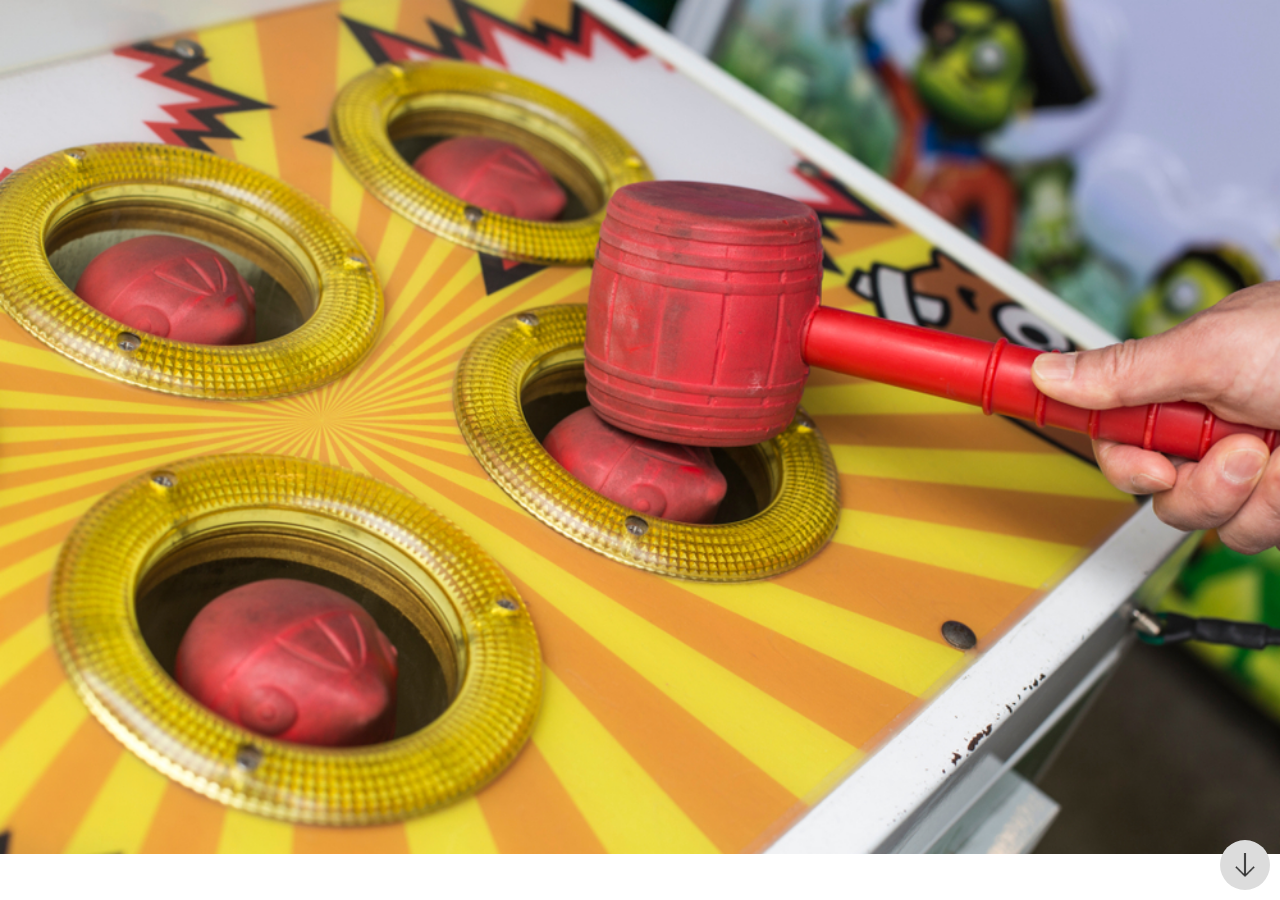
<file: index.html>
<!DOCTYPE html>
<html lang="pt-BR">
<head>
    <meta charset="UTF-8">
    <meta name="viewport" content="width=device-width, initial-scale=1.0">
    <link rel="stylesheet" href="estilo.css">
    <title>Whac-A-Mole</title>
</head>
<body>
    <section>
        <div class="banner">
            <img src="imagens/Whac-A-Mole.jpg" alt="Imagem do jogo físico">
        </div>
    </section>
    <footer>
        <div class="nextPage">
            <a href="regras.html" class="circulo">
                <img src="imagens/arrow-down.png" alt="seta para baixo" class="arrow">
            </a>
        </div>
    </footer>
</body>
</file>
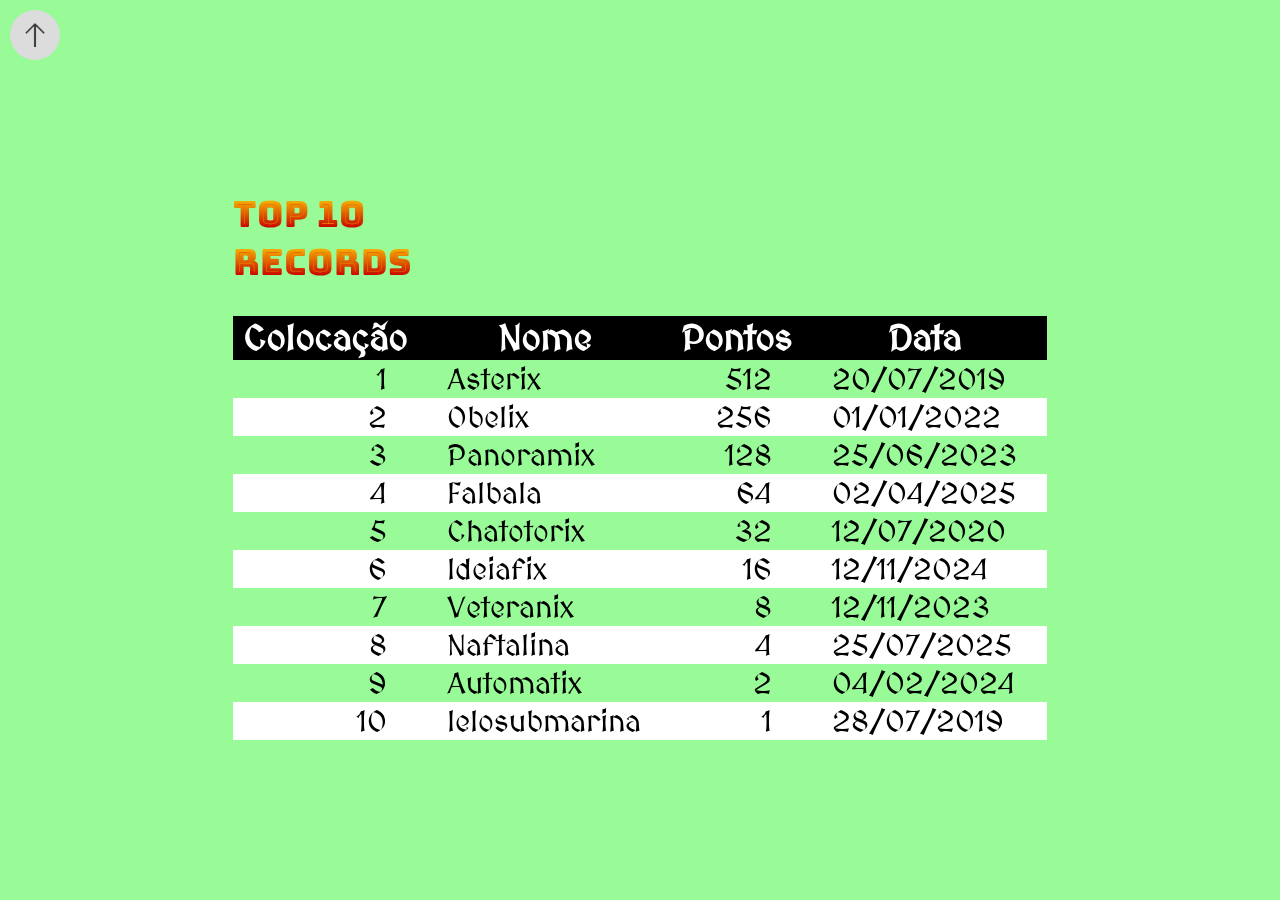
<file: recordes.html>
<!DOCTYPE html>
<html lang="pt-BR">
<head>
    <meta charset="UTF-8">
    <meta name="viewport" content="width=device-width, initial-scale=1.0">
    <link rel="preconnect" href="https://fonts.googleapis.com">
    <link rel="preconnect" href="https://fonts.gstatic.com" crossorigin>
    <link href="https://fonts.googleapis.com/css2?family=MedievalSharp&display=swap" rel="stylesheet">
    <link href="https://fonts.googleapis.com/css2?family=Bungee+Spice&display=swap" rel="stylesheet">
    <link rel="stylesheet" href="estilo.css">
    <title>Recordistas do Whac-A-Mole</title>
</head>
<body>
    <header>
        <div class="previousPage">
            <a href="tabuleiro.html" class="circulo">
                <img src="imagens/arrow-up.png" alt="seta para cima" class="arrow">
            </a>
        </div>
    </header>
    <section class="records">
        <div class="contentBox">
            <h2 class="heading">Top 10<br>Records</h2>
            <table>
                <thead>
                    <tr>
                        <th>Colocação</th>
                        <th>Nome</th>
                        <th>Pontos</th>
                        <th>Data</th>
                    </tr>
                </thead>
                <tbody>
                    <tr>
                        <td>1</td>
                        <td>Asterix</td>
                        <td>512</td>
                        <td>20/07/2019</td>
                    </tr>
                    <tr>
                        <td>2</td>
                        <td>Obelix</td>
                        <td>256</td>
                        <td>01/01/2022</td>
                    </tr>
                    <tr>
                        <td>3</td>
                        <td>Panoramix</td>
                        <td>128</td>
                        <td>25/06/2023</td>
                    </tr>
                    <tr>
                        <td>4</td>
                        <td>Falbala</td>
                        <td>64</td>
                        <td>02/04/2025</td>
                    </tr>
                    <tr>
                        <td>5</td>
                        <td>Chatotorix</td>
                        <td>32</td>
                        <td>12/07/2020</td>
                    </tr>
                    <tr>
                        <td>6</td>
                        <td>Ideiafix</td>
                        <td>16</td>
                        <td>12/11/2024</td>
                    </tr>
                    <tr>
                        <td>7</td>
                        <td>Veteranix</td>
                        <td>8</td>
                        <td>12/11/2023</td>
                    </tr>
                    <tr>
                        <td>8</td>
                        <td>Naftalina</td>
                        <td>4</td>
                        <td>25/07/2025</td>
                    </tr>
                    <tr>
                        <td>9</td>
                        <td>Automatix</td>
                        <td>2</td>
                        <td>04/02/2024</td>
                    </tr>
                    <tr>
                        <td>10</td>
                        <td>Ielosubmarina</td>
                        <td>1</td>
                        <td>28/07/2019</td>
                    </tr>
                </tbody>
            </table>
        </div>
    </section>
</body>
</html>
</file>
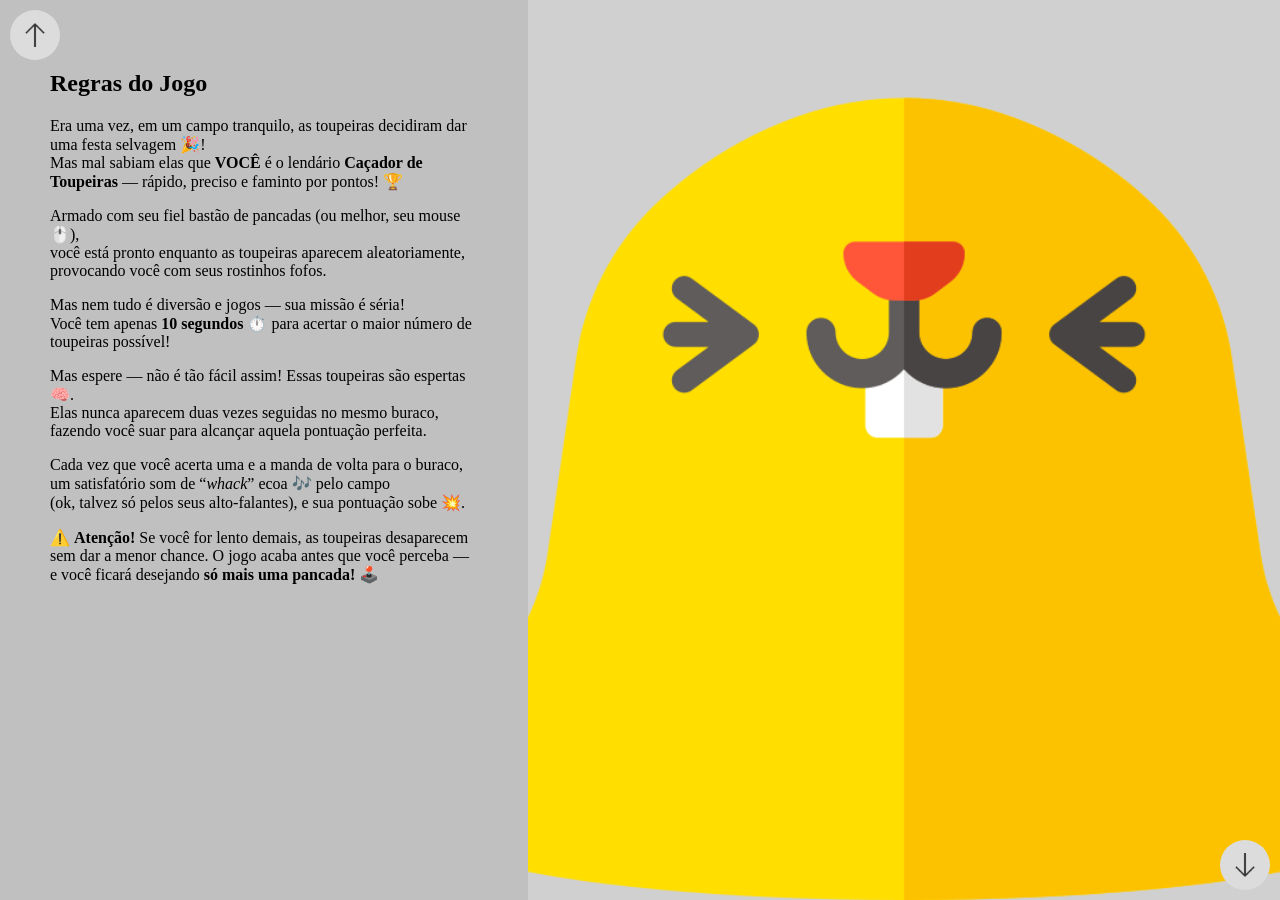
<file: regras.html>
<!DOCTYPE html>
<html lang="pt-BR">
<head>
    <meta charset="UTF-8">
    <meta name="viewport" content="width=device-width, initial-scale=1.0">
    <link rel="stylesheet" href="estilo.css">
    <title>Regras do Jogo</title>
</head>
<body>
    <header>
        <div class="previousPage">
            <a href="index.html" class="circulo">
                <img src="imagens/arrow-up.png" alt="seta para cima" class="arrow">
            </a>
        </div>
    </header>
    <section class="regras">
        <div class="contentBox">
            <h2 class="heading">Regras do Jogo</h2>
            <p class="text">
            <p>Era uma vez, em um campo tranquilo, as toupeiras decidiram dar uma festa selvagem 🎉!<br>
            Mas mal sabiam elas que <strong>VOCÊ</strong> é o lendário <strong>Caçador de Toupeiras</strong> — rápido, preciso e faminto por pontos! 🏆</p>
            <p>Armado com seu fiel bastão de pancadas (ou melhor, seu mouse 🖱️),<br>
            você está pronto enquanto as toupeiras aparecem aleatoriamente,<br>
            provocando você com seus rostinhos fofos.</p>
            <p>Mas nem tudo é diversão e jogos — sua missão é séria!<br>
            Você tem apenas <strong>10 segundos ⏱️</strong> para acertar o maior número de toupeiras possível!</p>
            <p>Mas espere — não é tão fácil assim! Essas toupeiras são espertas 🧠.<br>
            Elas nunca aparecem duas vezes seguidas no mesmo buraco,<br>
            fazendo você suar para alcançar aquela pontuação perfeita.</p>
            <p>Cada vez que você acerta uma e a manda de volta para o buraco,<br>
            um satisfatório som de “<em>whack</em>” ecoa 🎶 pelo campo<br>
            (ok, talvez só pelos seus alto-falantes), e sua pontuação sobe 💥.</p>
            <p>⚠️ <strong>Atenção!</strong> Se você for lento demais, as toupeiras desaparecem<br>
            sem dar a menor chance. O jogo acaba antes que você perceba —<br>
            e você ficará desejando <strong>só mais uma pancada!</strong> 🕹️</p>
            </p>
        </div>
        <div class="imgBox"></div>
    </section>
    <footer>
        <div class="nextPage">
            <a href="tabuleiro.html" class="circulo">
                <img src="imagens/arrow-down.png" alt="seta para baixo" class="arrow">
            </a>
        </div>
    </footer>
</body>
</html>
</file>
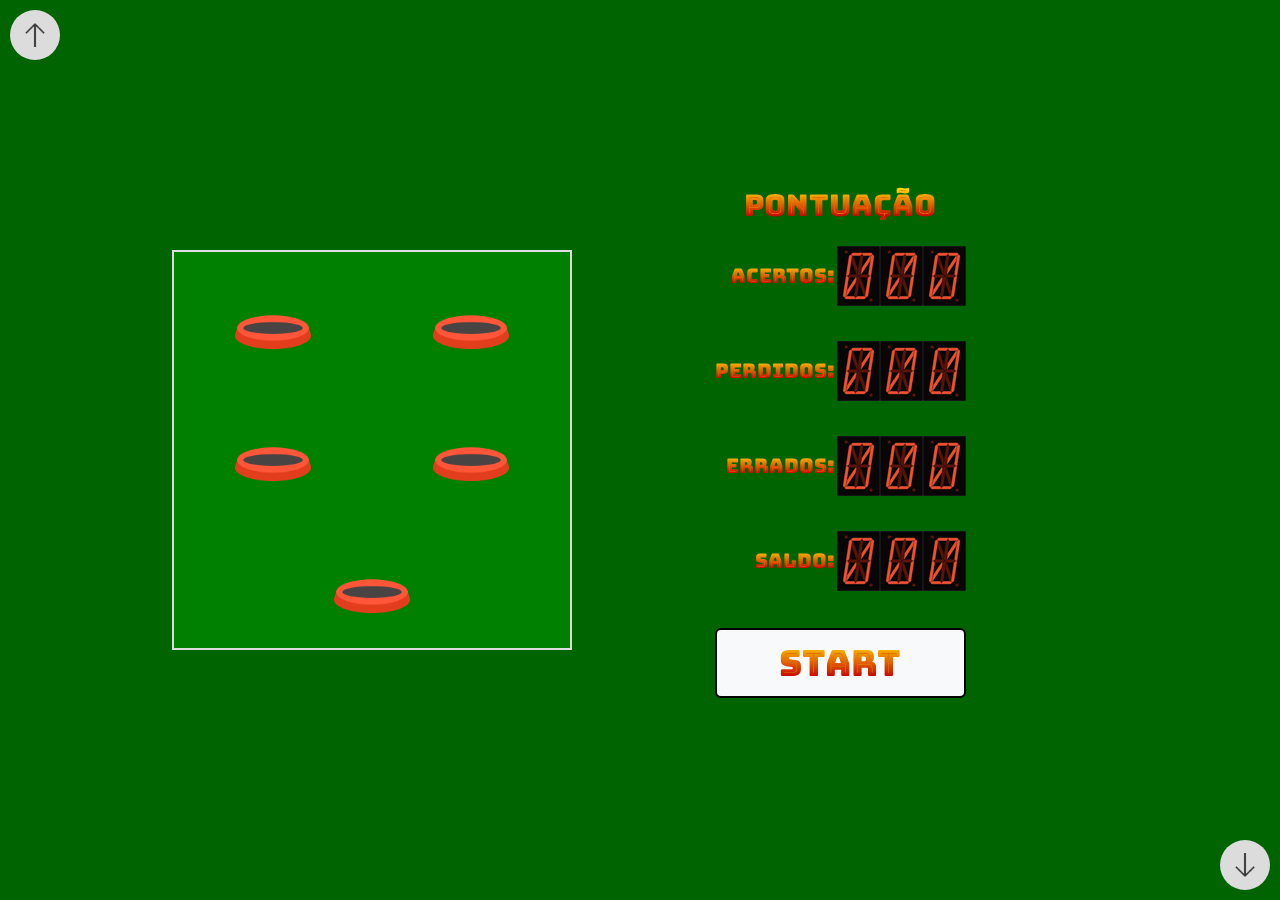
<file: tabuleiro.html>
<!DOCTYPE html>
<html lang="pt-BR">
<head>
    <meta charset="UTF-8">
    <meta name="viewport" content="width=device-width, initial-scale=1.0">
    <link rel="stylesheet" href="estilo.css">
    <link rel="preconnect" href="https://fonts.googleapis.com">
    <link rel="preconnect" href="https://fonts.gstatic.com" crossorigin>
    <link href="https://fonts.googleapis.com/css2?family=Bungee+Spice&display=swap" rel="stylesheet">
    <link href="https://cdn.jsdelivr.net/npm/bootstrap@5.3.8/dist/css/bootstrap.min.css" 
    rel="stylesheet" 
    integrity="sha384-sRIl4kxILFvY47J16cr9ZwB07vP4J8+LH7qKQnuqkuIAvNWLzeN8tE5YBujZqJLB" 
    crossorigin="anonymous">
    <script src="Whac-a-mole.js"></script>
    <title>Tabuleiro do Jogo</title>
</head>
<body>
    <header>
        <div class = "previousPage">
            <a href="regras.html" class="circulo">
                <img src="imagens/arrow-up.png" alt="seta para cima" class="arrow">
            </a>
        </div>
    </header>
    <section class="tabuleiro" id="tabuleiro">
        <div class="gramado" id="gramado">
            <img src="imagens/hole.png" alt="buraco vazio" class="hole" id="buraco0">
            <img src="imagens/hole.png" alt="buraco vazio" class="hole" id="buraco1">
            <img src="imagens/hole.png" alt="buraco vazio" class="hole" id="buraco2">
            <img src="imagens/hole.png" alt="buraco vazio" class="hole" id="buraco3">
            <img src="imagens/hole.png" alt="buraco vazio" class="hole" id="buraco4">
        </div>
        <div class="pontos">
            <table>
                <thead>
                    <tr><th colspan="2">Pontuação</th></tr>
                </thead>
                <tbody>
                    <tr>
                        <td>Acertos:</td>
                        <td class="pontuacao" id="acertos"><img src="imagens/caractere_0.gif" alt="0"><img src="imagens/caractere_0.gif" alt="0"><img src="imagens/caractere_0.gif" alt="0">
                        </td>
                    </tr>
                    <tr>
                        <td>Perdidos:</td>
                        <td class="pontuacao" id="acertos"><img src="imagens/caractere_0.gif" alt="0"><img src="imagens/caractere_0.gif" alt="0"><img src="imagens/caractere_0.gif" alt="0">
                        </td>
                        </td>
                    </tr>
                    <tr>
                        <td>Errados:</td>
                        <td class="pontuacao" id="acertos"><img src="imagens/caractere_0.gif" alt="0"><img src="imagens/caractere_0.gif" alt="0"><img src="imagens/caractere_0.gif" alt="0">
                        </td>
                        </td>
                    </tr>
                    <tr>
                        <td>Saldo:</td>
                        <td class="pontuacao" id="acertos"><img src="imagens/caractere_0.gif" alt="0"><img src="imagens/caractere_0.gif" alt="0"><img src="imagens/caractere_0.gif" alt="0">
                        </td>
                        </td>
                    </tr>
                    <tr>
                        <td colspan="2">
                            <button id="start" class="btn btn-light">Start</button>
                        </td>
                    </tr>
                </tbody>
            </table>
        </div>
    </section>
    <footer>
        <div class="nextPage">
            <a href="recordes.html" class="circulo">
                <img src="imagens/arrow-down.png" alt="seta para baixo" class="arrow">
            </a>
        </div>
    </footer>
</body>
</html>
</file>
<file: estilo.css>
body {
    margin: 0px;
    border: 0px;
    padding: 0px;
}

.banner img{
    position: absolute;
    top: 0;
    left: 0;
    width: 100%;
    object-fit: cover;
}

.nextPage {
    position: fixed;
    bottom: 10px;
    right: 10px;
    display: flex;
    align-items: center;
    justify-content: center;
    z-index: 3;
}

.circulo {
    background-color: #DCDCDC;
    border-radius: 50%;
    width: 50px;
    height: 50px;
    display: flex;
    align-items: center;
    justify-content: center;
}

.arrow {
    width: 24px;
    height: 24px;
}

.regras {
    height: 100vh;
    display: flex;
    background-color: #D0d0d0;
}

.regras .contentBox {
    width: 100%;
    padding: 50px;
    background-color: #c0c0c0;
}

.regras .imgBox {
    width: 100%;
    background: url(imagens/Mole.png);
    background-size: cover;
    background-position: center;
    background-repeat: no-repeat;
}

.previousPage {
    position:fixed;
    top: 10px;
    left: 10px;
    display: flex;
    align-items: center;
    justify-content: center;
    z-index: 3;
}

.tabuleiro {
    height: 100vh;
    display: flex;
    align-items: center;
    justify-content: center;
    background-color: #006400;
}

.gramado {
    width: 536px;
    height: 536px;
    background-color: #008000;
    display: flex;
    align-items: center;
    justify-content: space-around;
    flex-wrap: wrap;
    cursor: url(imagens/hammer.png), crosshair;
    padding: 0px;
    border: 2px solid #DCDCDC;
}

.gramado img {
    padding: 25px 50px 25px 50px;
    box-sizing: content-box;
    width: 76px;
    height: 61px;
}

.pontos {
    width: 536px;
    height: 536px;
    display: flex;
    justify-content: center;
}

.pontos th {
    font-size: 50px;
    font-family: 'Bungee Spice', sans-serif;
    text-align: center;
}

.pontos td:first-child {
    text-align: right;
    font-size: 36px;
    font-family: 'Bungee Spice', sans-serif;
}

#start {
    width: 100%;
    font-size: 36px;
    border: 2px solid #000000;
}

.records {
    background-color: #98FB98;
    height: 100vh;
    display: flex;
    align-items: center;
    justify-content: center;
}

.records table {
    border-collapse: collapse;
    font-family: 'MedievalSharp', cursive;
}

.records th {
    background-color: #000000;
    color: #FFFFFF;
    text-align: center;
    font-size: 36px;
    padding-left: 30px;
    padding-right: 30px;
}

.records td {
    padding-left: 30px;
    padding-right: 30px;
    font-size: 30px;
}

.records tr:nth-child(even) {
    background-color: #FFFFFF;
}

.records td:first-child, td:nth-child(3) {
    text-align: right;
}

.records h2 {
    text-align: left;
    font-size: 36px;
    font-family: 'Bungee Spice', sans-serif;
}

.regras {
    flex-direction:row;
}

.regras .contentBox {
    width: unset;
}

.regras .imgBox {
    height: 100%;
}

.tabuleiro {
    flex-direction:row;
    width: 100%;
}

.pontos th {
    font-size: 30px;
}

.pontos td:first-child {
    font-size: 20px;
}

.gramado {
    width: 400px;
    height: 400px;
}

.gramado img {
    padding: 10px 30px 10px 30px;
}

.records tr th {
    padding-left: 10px;
    padding-right: 10px;
}

records th {
    font-size: 18px;
}

records td {
    padding-left: 10px;
    padding-right: 10px;
    font-size: 15px;
}

@media(max-width: 991px) {
    .regras {
        flex-direction: column;
    }
    .regras .imgBox {
        height: 100%
    }
    .tabuleiro {
        flex-direction: column-reverse;
    }
    .pontos th{
        font-size: 30px;
    }
    .pontos td:first-child {
        font-size: 20px;
    }
    .gramado {
        width: 400px;
        height: 400px;
    }
    .pontos {
        width: 400px;
        height: 400px;
    }
    .gramado imag {
        padding: 10px 30px 10px 30px;
    }
    .records tr th {
        padding-left: 10px;
        padding-right: 10px;
    }
    .records th {
        font-size: 18px;
    }
    .records td {
        padding-left: 10px;
        padding-right: 10px;
        font-size: 15px;
    }
}
</file>
